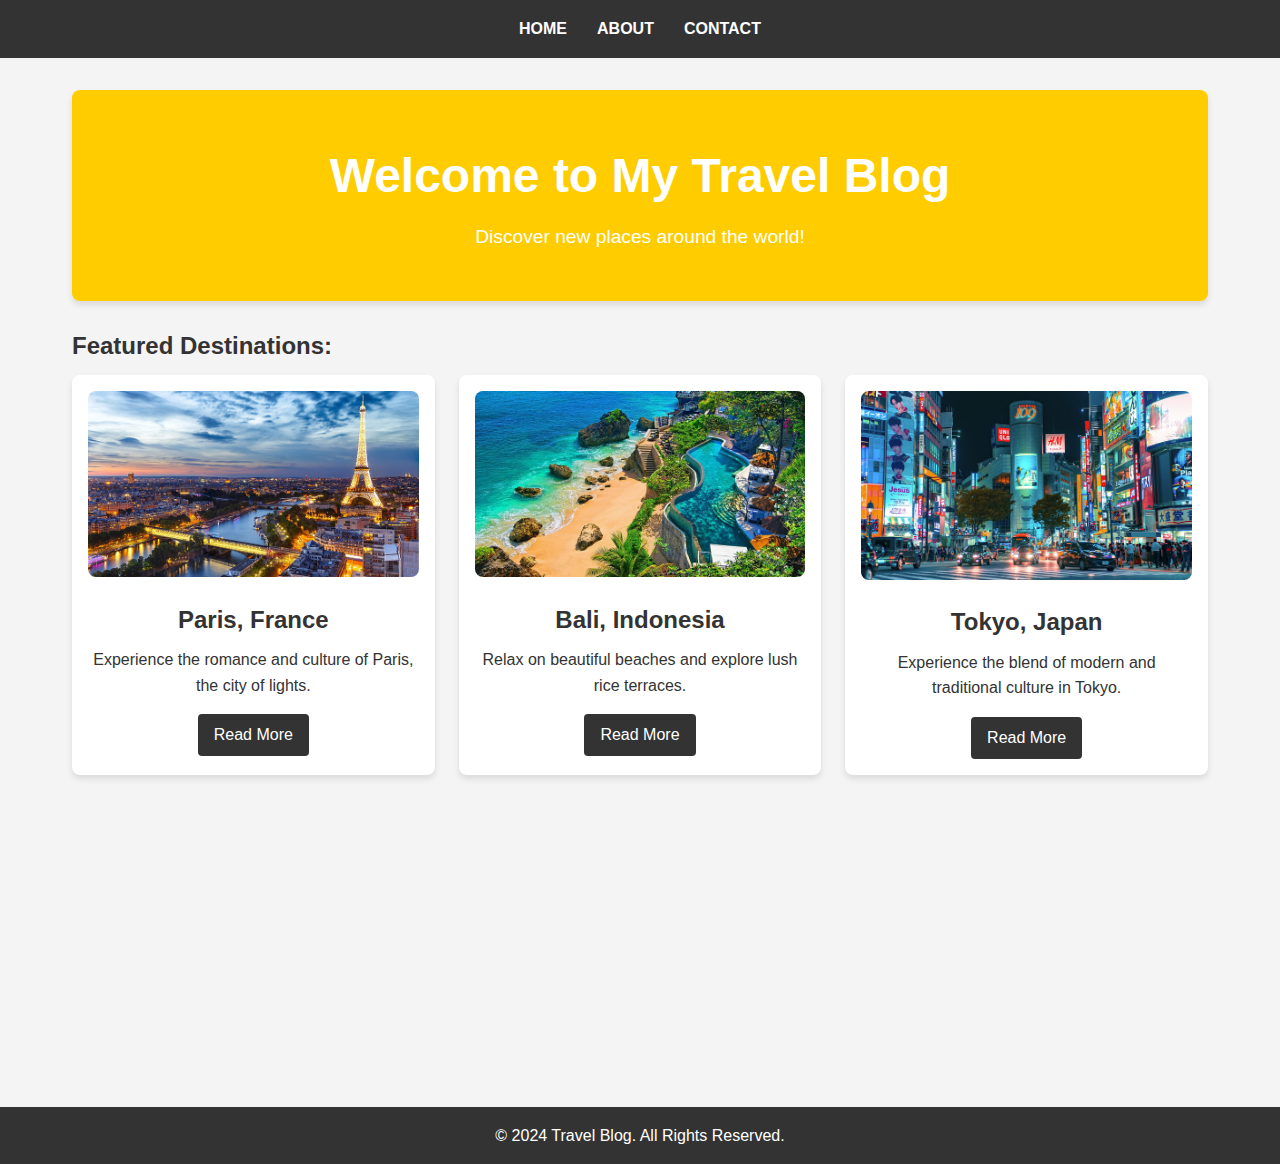
<file: index.html>
<!DOCTYPE html>
<html lang="en">
<head>
  <meta charset="UTF-8">
  <meta name="viewport" content="width=device-width, initial-scale=1.0">
  <title>Travel Blog - Home</title>
  <link rel="stylesheet" href="styles.css">
  <link rel="icon" href="images/favicon.ico">
</head>
<body>
  <header>
    <nav>
      <ul>
        <li><a href="index.html">Home</a></li>
        <li><a href="about.html">About</a></li>
        <li><a href="contact.html">Contact</a></li>
      </ul>
    </nav>
  </header>
 
<div class="content-wrapper">
  <main>
    <section class="hero">
      <h1>Welcome to My Travel Blog</h1>
      <p>Discover new places around the world!</p>
    </section>

    <br>
    <h2>Featured Destinations:</h2>

    <section class="destinations">
      <div class="destination-card">
        <img src="destination1.jpg" alt="Destination 1">
        <h3>Paris, France</h3>
        <p>Experience the romance and culture of Paris, the city of lights.</p>
        <a href="#" class="btn" onclick="revealMore('destination1')">Read More</a>
        <div id="destination1" class="extra-info">
          <p>Paris, France, is a world-renowned city with iconic landmarks, rich history, and cultural treasures. The Eiffel Tower, Louvre Museum, Notre-Dame Cathedral, Sainte-Chapelle, Champs-Élysées, Arc de Triomphe, Luxembourg Gardens, Montmartre, Seine River cruise, and Palace of Versailles offer unique experiences. From art and history to shopping and dining, Paris is a must-see for travelers.</p>
        </div>
      </div>

      <div class="destination-card">
        <img src="destination2.jpg" alt="Destination 2">
        <h3>Bali, Indonesia</h3>
        <p>Relax on beautiful beaches and explore lush rice terraces.</p>
        <a href="#" class="btn" onclick="revealMore('destination2')">Read More</a>
        <div id="destination2" class="extra-info">
          <p>Discover Ubud, the cultural heart of Bali, where you can take in traditional Balinese art, meditate on peaceful rice terraces, and explore the Sacred Monkey Forest. After that, travel to Seminyak, which is known for its stunning beaches, luxurious resorts, and exciting nightlife. Don't miss Bali's magnificent temples, such as Uluwatu's cliffside beauty at sunset and Tanah Lot's breath-taking ocean views.</p>
        </div>
      </div>

      <div class="destination-card">
        <img src="destination3.jpg" alt="Destination 3">
        <h3>Tokyo, Japan</h3>
        <p>Experience the blend of modern and traditional culture in Tokyo.</p>
        <a href="#" class="btn" onclick="revealMore('destination3')">Read More</a>
        <div id="destination3" class="extra-info">
          <p>Savor the colorful Shibuya Crossing, the historic Senso-ji Temple in Asakusa, and the mouthwatering array of street food, sushi, and ramen options. Tokyo has something for every type of visitor, with its blend of sophisticated skyscrapers, tranquil temples, and verdant parks.</p>
        </div>
      </div>
    </section>
  </main>
</div>

  <footer>
    <p>&copy; 2024 Travel Blog. All Rights Reserved.</p>
  </footer>

  <script src="scripts.js"></script>
</body>
</html>
</file>
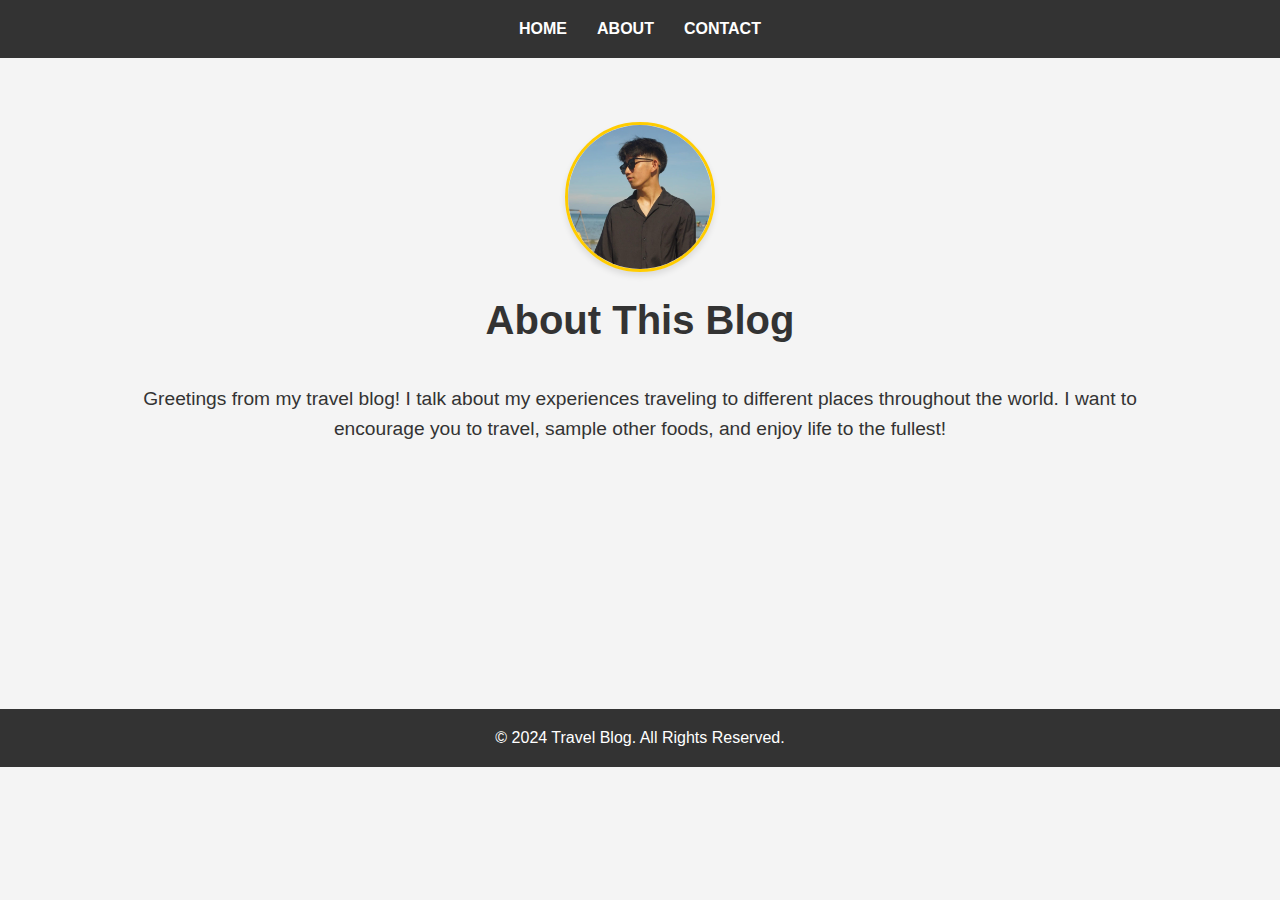
<file: about.html>
<!DOCTYPE html>
<html lang="en">
<head>
  <meta charset="UTF-8">
  <meta name="viewport" content="width=device-width, initial-scale=1.0">
  <title>About - Travel Blog</title>
  <link rel="stylesheet" href="styles.css">
  <link rel="icon" href="images/favicon.ico">
</head>
<body>
  <header>
    <nav>
      <ul>
        <li><a href="index.html">Home</a></li>
        <li><a href="about.html">About</a></li>
        <li><a href="contact.html">Contact</a></li>
      </ul>
    </nav>
  </header>

  <main>
    <section class="about">
      <!-- Author image comes first -->
      <img src="Author.jpg" alt="Author" class="author-img">
      <!-- Greetings message comes after the image -->
      <h1>About This Blog</h1>
      <p>Greetings from my travel blog! I talk about my experiences traveling to different places throughout the world. I want to encourage you to travel, sample other foods, and enjoy life to the fullest!</p>
    </section>
  </main>

  <footer>
    <p>&copy; 2024 Travel Blog. All Rights Reserved.</p>
  </footer>
</body>
</html>
</file>
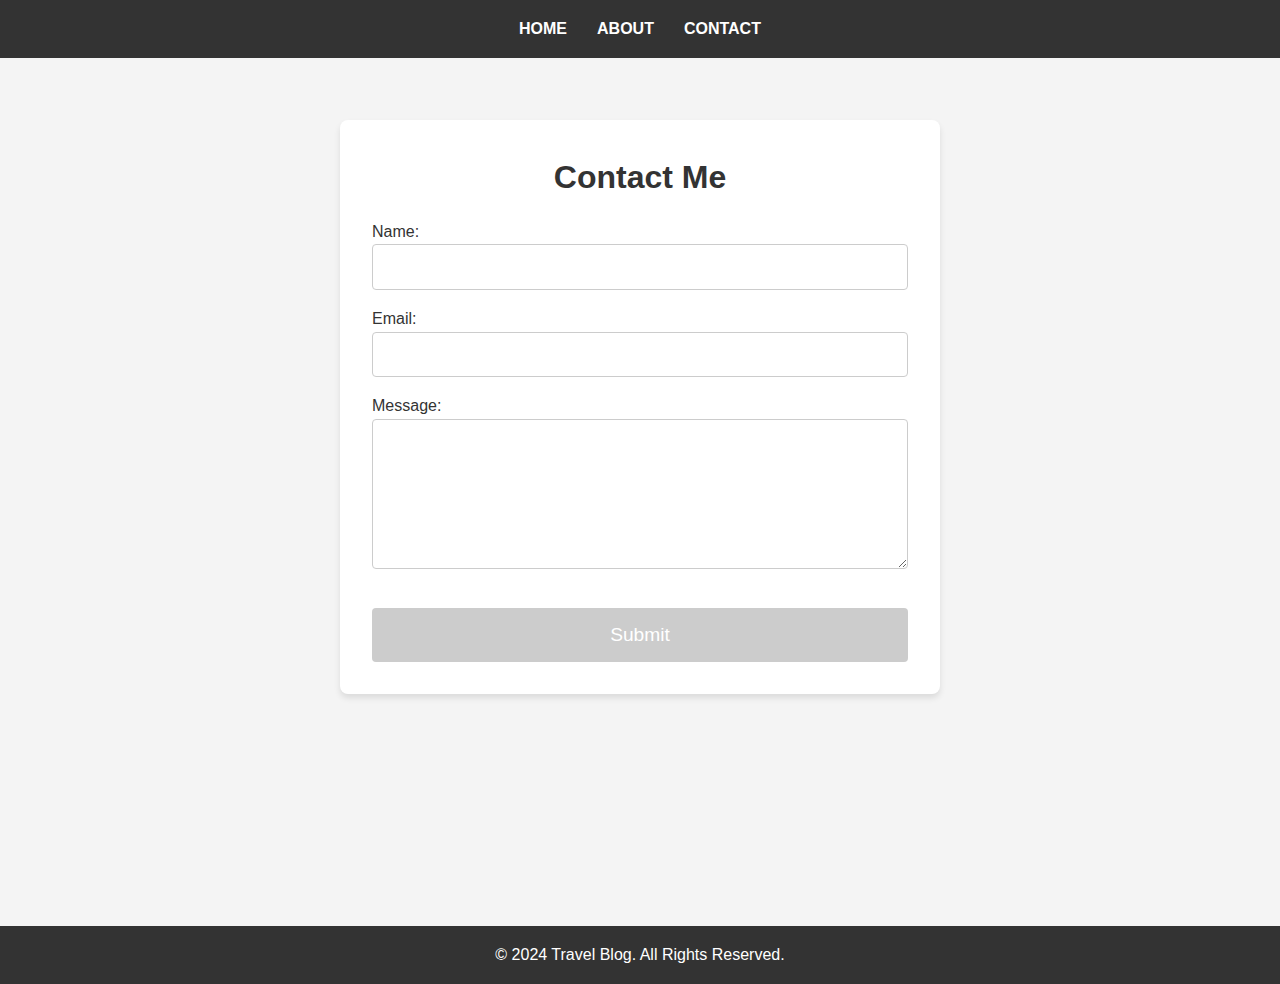
<file: contact.html>
<!DOCTYPE html>
<html lang="en">
<head>
  <meta charset="UTF-8">
  <meta name="viewport" content="width=device-width, initial-scale=1.0">
  <title>Contact - Travel Blog</title>
  <link rel="stylesheet" href="styles.css">
  <link rel="icon" href="images/favicon.ico">
</head>
<body>
  <header>
    <nav>
      <ul>
        <li><a href="index.html">Home</a></li>
        <li><a href="about.html">About</a></li>
        <li><a href="contact.html">Contact</a></li>
      </ul>
    </nav>
  </header>

  <main>
    <section class="contact-form">
      <h1>Contact Me</h1>
      <form id="contactForm">
        <label for="name">Name:</label>
        <input type="text" id="name" name="name" required>

        <label for="email">Email:</label>
        <input type="email" id="email" name="email" required>

        <label for="message">Message:</label>
        <textarea id="message" name="message" required></textarea>

        <button type="submit" class="btn">Submit</button>
      </form>
    </section>
  </main>

  <footer>
    <p>&copy; 2024 Travel Blog. All Rights Reserved.</p>
  </footer>

  <script src="scripts.js"></script>
</body>
</html>
</file>
<file: styles.css>
/* General styles */
* {
    margin: 0;
    padding: 0;
    box-sizing: border-box;
  }
  
  html, body {
    height: 100%;
  }

  .content-wrapper {
    min-height: calc(100vh - 100px); /* Adjust 100px based on your footer height */
    padding-bottom: 100px; /* Same as footer height */
  }

  body {
    font-family: 'Arial', sans-serif;
    line-height: 1.6;
    color: #333;
    background-color: #f4f4f4;
    padding-bottom: 0;
  }
  
  a {
    text-decoration: none;
    color: inherit;
  }
  
  /* Header */
  header {
    background: #333;
    color: white;
    padding: 1rem;
  }
  
  nav ul {
    list-style: none;
    display: flex;
    justify-content: center;
  }
  
  nav li {
    margin: 0 15px;
  }
  
  nav a {
    color: white;
    font-weight: bold;
    text-transform: uppercase;
  }
  
  nav a:hover {
    color: #ffcc00;
  }
  
  /* Main content */
  main {
    padding: 2rem;
    max-width: 1200px;
    margin: 0 auto;
  }
  
  /* Hero section */
  .hero {
    text-align: center;
    background: #ffcc00;
    padding: 3rem 0;
    color: white;
    border-radius: 8px;
    box-shadow: 0px 4px 6px rgba(0, 0, 0, 0.1);
  }
  
  .hero h1 {
    font-size: 3rem;
    margin-bottom: 0.5rem;
  }

  h2 {
    display: inline-block;
  }
  
  .hero p {
    font-size: 1.2rem;
  }
  
  /* Featured destinations */
  .destinations {
    display: grid;
    grid-template-columns: repeat(auto-fit, minmax(300px, 1fr));
    gap: 1.5rem;
    margin-top: 10px;
  }
  
  .destination-card {
    background: #fff;
    border-radius: 8px;
    padding: 1rem;
    text-align: center;
    box-shadow: 0px 4px 6px rgba(0, 0, 0, 0.1);
    transition: transform 0.3s ease-in-out;
  }
  
  .destination-card img {
    width: 100%;
    height: auto;
    border-radius: 8px;
  }
  
  .destination-card h3 {
    margin-top: 1rem;
    font-size: 1.5rem;
  }
  
  .destination-card p {
    font-size: 1rem;
    margin-top: 0.5rem;
  }
  
  .destination-card:hover {
    transform: scale(1.05);
  }
  
  .btn {
    display: inline-block;
    background: #333;
    color: white;
    padding: 0.5rem 1rem;
    border-radius: 4px;
    margin-top: 1rem;
    transition: background-color 0.3s ease;
  }
  
  .btn:hover {
    background: #ffcc00;
    color: #333;
  }
  
  .extra-info {
    display: none;
    margin-top: 1rem;
    text-align: left;
    background: #eee;
    padding: 1rem;
    border-radius: 4px;
  }
  
 /* General styles */
* {
  margin: 0;
  padding: 0;
  box-sizing: border-box;
}

html, body {
  height: 100%;
}

body {
  font-family: 'Arial', sans-serif;
  line-height: 1.6;
  color: #333;
  background-color: #f4f4f4;
  padding-bottom: 0;
}

a {
  text-decoration: none;
  color: inherit;
}

/* Header */
header {
  background: #333;
  color: white;
  padding: 1rem;
}

nav ul {
  list-style: none;
  display: flex;
  justify-content: center;
}

nav li {
  margin: 0 15px;
}

nav a {
  color: white;
  font-weight: bold;
  text-transform: uppercase;
}

nav a:hover {
  color: #ffcc00;
}

/* Main content */
main {
  padding: 2rem;
  max-width: 1200px;
  margin: 0 auto;
}

/* About page */
.about {
  text-align: center;
  padding: 2rem;
  display: flex;
  flex-direction: column;
  align-items: center;
}

.about h1 {
  font-size: 2.5rem;
  margin-bottom: 1rem;
}

.about p {
  font-size: 1.2rem;
  margin-top: 1rem;
}

.author-img {
  width: 150px;
  height: 150px;
  border-radius: 50%;
  object-fit: cover;
  box-shadow: 0px 4px 6px rgba(0, 0, 0, 0.1);
  margin-bottom: 1rem;
  border: 3px solid #ffcc00;  /* Optional border around image */
}

/* Footer */
footer {
  background: #333;
  color: white;
  text-align: center;
  padding: 1rem;
  margin-top: 2rem;
  width: 100%;
  position: relative;
  bottom: 0;
}

/* Responsive design */
@media (max-width: 768px) {
  .about {
    padding: 1rem;
  }

  .about h1 {
    font-size: 2rem;
  }

  .about p {
    font-size: 1rem;
  }

  .author-img {
    width: 120px;
    height: 120px;
  }
}

  /* Contact page */
  .contact-form {
    max-width: 600px;
    margin: 0 auto;
    padding: 2rem;
    background: #fff;
    border-radius: 8px;
    box-shadow: 0px 4px 6px rgba(0, 0, 0, 0.1);
    margin-top: 30px;
  }
  
  .contact-form h1 {
    text-align: center;
    margin-bottom: 1rem;
  }
  
  .contact-form input,
  .contact-form textarea {
    width: 100%;
    padding: 0.8rem;
    margin-bottom: 1rem;
    border: 1px solid #ccc;
    border-radius: 4px;
    font-size: 1rem;
  }
  
  .contact-form textarea {
    height: 150px;
  }
  
  .contact-form button {
    width: 100%;
    padding: 1rem;
    background: #333;
    color: white;
    border: none;
    border-radius: 4px;
    cursor: pointer;
    font-size: 1.2rem;
    transition: background-color 0.3s ease;
  }
  
  .contact-form button:hover {
    background: #ffcc00;
  }
  
  .contact-form button:disabled {
    background: #ccc;
    cursor: not-allowed;
  }
  
  /* Footer */
  footer {
    background: #333;
    color: white;
    text-align: center;
    padding: 1rem;
    margin-top: 200px;html, body {
  height: 100%;
}

.content-wrapper {
  min-height: calc(100vh - 100px); /* Adjust 100px based on your footer height */
  padding-bottom: 100px; /* Same as footer height */
}

footer {
  background: #333;
  color: white;
  text-align: center;
  padding: 1rem;
  position: fixed;
  bottom: 0;
  left: 0;
  right: 0;
}html, body {
  height: 100%;
}

footer {
    background: #333;
    color: white;
    text-align: center;
    padding: 1rem;
    margin-top: 2rem;
    width: 100%;
  }
  
  /* Ensure the footer stays at the bottom of the page */
  footer {
    margin-top: auto; /* Pushes the footer to the bottom if there's not enough content */
  }

  }
  
  /* Responsive design */
  @media (max-width: 768px) {
    .hero {
      padding: 2rem 0;
    }
  
    .hero h1 {
      font-size: 2.5rem;
    }
  
    .destination-card {
      padding: 1rem;
    }
  
    .destination-card h3 {
      font-size: 1.2rem;
    }
  
    .contact-form {
      padding: 1.5rem;
    }
  
    .contact-form h1 {
      font-size: 2rem;
    }
  }
</file>
